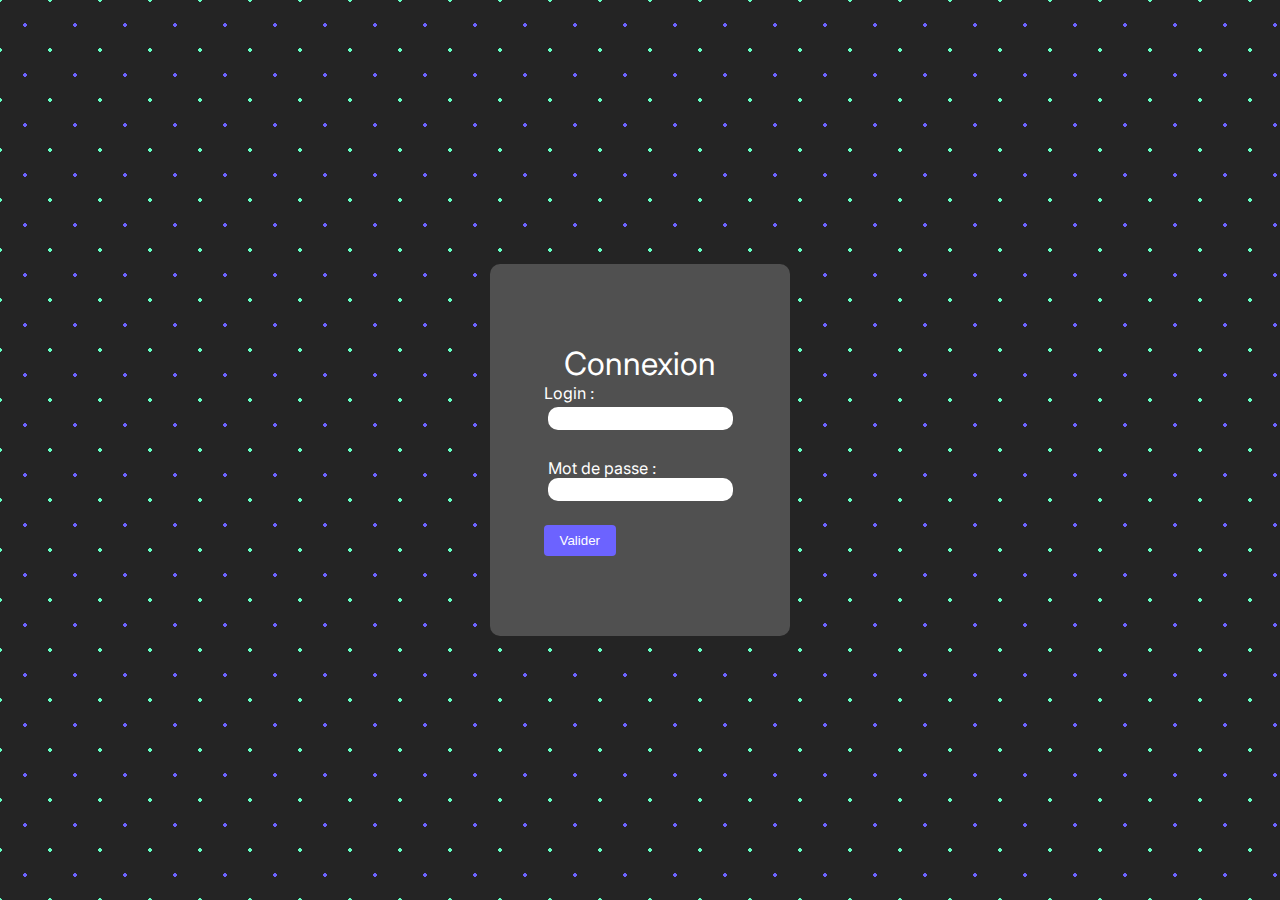
<file: login/connexion.html>
<!DOCTYPE html>
<html lang="fr">
<head>
    <meta charset="UTF-8">
    <meta http-equiv="X-UA-Compatible" content="IE=edge">
    <meta name="viewport" content="width=device-width, initial-scale=1.0">
    <title>Page de connexion Dekuple</title>
    <!-- FAVICON -->
    <link rel="shortcut icon" href="../login/favicon.ico" />

    <!-- LINK CSS -->
    <link rel="stylesheet" href="./assets/css/style.css">

    <!-- LINK FONT AWESOME -->
    <link rel="stylesheet" href="https://cdnjs.cloudflare.com/ajax/libs/font-awesome/6.5.2/css/all.min.css">

    <!-- LINK GOOGLE FONT -->
    <link rel="preconnect" href="https://fonts.googleapis.com">
    <link rel="preconnect" href="https://fonts.gstatic.com" crossorigin>
    <link href="https://fonts.googleapis.com/css2?family=Inter:wght@100..900&display=swap" rel="stylesheet">


</head>
<body>
    
    <div class="container">
        <div class="form">
            <h1>Connexion</h1> 
            <label>Login : </label>
                <div class="inputBox">
                    <input class="inputBox" type="text" name="login" required>
                </div>
                <div class="inputBox">
                    <label>Mot de passe : </label>
                    <input class="inputBox" type="password" name="password" required>
                </div>

                <input class="button_valider" type="submit" value="Valider">
        </div>
    </div>
</body>
</html>
</file>
<file: login/assets/css/style.css>
/* GOOGLE FONTS */

@import url('https://fonts.googleapis.com/css2?family=Inter:wght@100..900&display=swap');

/* VARIABLES CSS */
:root {
    /* base */
    --font-family: "Inter", sans-serif;
    --font-size: 16px;
    --background-color:#242424 ;
    --color:#ffffff ;
}

* {
    margin: 0;
    padding: 0;
    box-sizing: border-box;
}

html {
    scroll-behavior: smooth;
}

body {
    min-height: 100vh;
    font-family: var(--font-family);
    font-size: var(--font-size);
    background-color: var(--background-color);
    color: var(--color);
    align-items: center;
    justify-content: center;
    display: flex;
    background-image: radial-gradient(#6c63ff 5%, transparent 5%), radial-gradient(#63ffc1 5%, transparent 5%);
    background-position: 0 0, 25px 25px;
    background-size: 50px 50px;
}

h1, h2, h3, h4 {
    color: var(--title-color);
    font-weight: var(--title-weight);
    align-items: center;
    justify-content: center;
    display: flex;
}

ul {
    list-style: none;
}

a {
    text-decoration: none;
    color: unset;
}

img {
    display: block;
    max-width: 100%;
    height: auto;
}

.container {
    width: 100%;
    max-width: 300px;
    padding: 80px;
    border-radius: 10px;
    background-color: #505050;
    color: var(--color);
    display: flex;
    flex-direction: column;
    align-items: center;
}

.container form {
    display: flex;
    flex-direction: column;
}

.container form input {
    padding: 10px;
    margin-bottom: 10px;
    border: none;
    border-radius: 5px;
}

.container form input::placeholder {
    color: var(--color);
}

.container form button {
    padding: 10px;
    border: none;
    border-radius: 5px;
    background-color: var(--color);
    color: var(--background-color);
    cursor: pointer;
}


.inputBox{

    border-radius: 10px;
    border: none;
    padding: 4px;
    margin-bottom: 10px;
}

.button_valider{
    background-color: #6c63ff;
    color: #fff;
    padding: 8px 16px;
    border: none;
    border-radius: 4px;
    cursor: pointer;
}
/* Media Query */

@media screen and (max-width: 480pt) {
    body {
        background-color: #2e1452;
    }

    .container {
        background-color: rgba(38, 13, 74, 0.5);
    }
}
</file>
